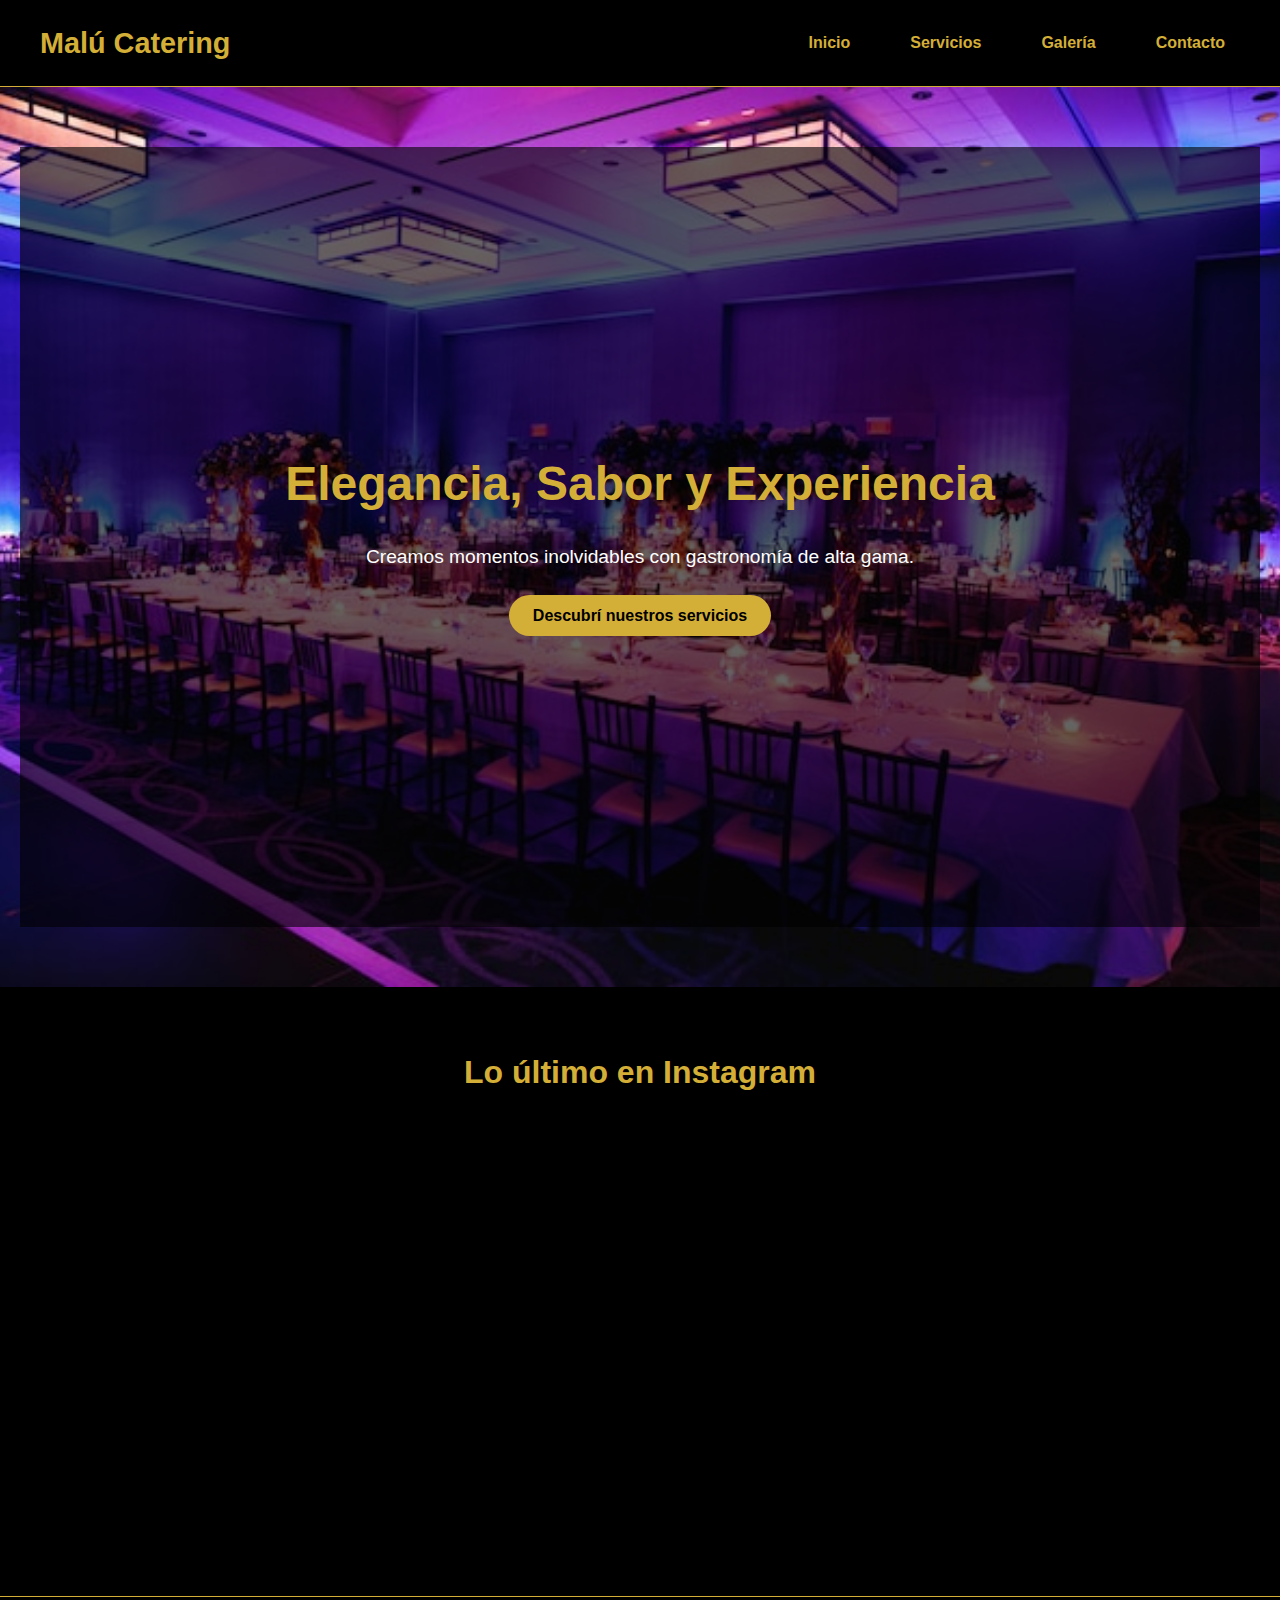
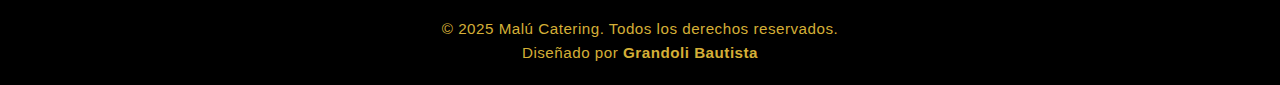
<file: index.html>
<!DOCTYPE html>
<html lang="es">
<head>
  <meta charset="UTF-8" />
  <meta name="viewport" content="width=device-width, initial-scale=1.0"/>
  <title>Malú Catering</title>
  <link rel="stylesheet" href="style.css"/>
</head>
<body>
    <header class="main-header">
      <div class="logo">Malú Catering</div>

      <nav class="nav" id="nav">
         <ul id="nav-list">
          <li><a href="index.html">Inicio</a></li>
          <li><a href="servicios.html">Servicios</a></li>
          <li><a href="galeria.html">Galería</a></li>
          <li><a href="contacto.html">Contacto</a></li>
        </ul>
      </nav>

      <div class="hamburger" id="hamburger">
       <span></span>
       <span></span>
       <span></span>
      </div>
    </header>

    <section id="inicio" class="hero">
        <div class="overlay">
            <div class="hero-content">
              <h2>Elegancia, Sabor y Experiencia</h2>
              <p>Creamos momentos inolvidables con gastronomía de alta gama.</p>
              <a href="servicios.html" class="btn-cta">Descubrí nuestros servicios</a>
            </div>
       </div>
    </section>
    <section class="instagram-feed">
      <h2>Lo último en Instagram</h2>
      <!-- SnapWidget -->
      <script src="https://snapwidget.com/js/snapwidget.js"></script>
      <iframe src="https://snapwidget.com/embed/1097097"
        class="snapwidget-widget"
        allowtransparency="true"
        frameborder="0"
        scrolling="no"
        style="border:none; overflow:hidden; width:100%; height:400px;"
        title="Posts from Instagram"></iframe>
    </section>

  

    <footer class="main-footer">
     <p>&copy; 2025 Malú Catering. Todos los derechos reservados.</p>
     <p>Diseñado por <a href="https://www.instagram.com/bautigrrandoli?igsh=dHdkeDN2Y3A5bGRh" target="_blank">Grandoli Bautista</a></p>
    </footer>

  <script src="script.js"></script>
  
</body>
</html>
</file>
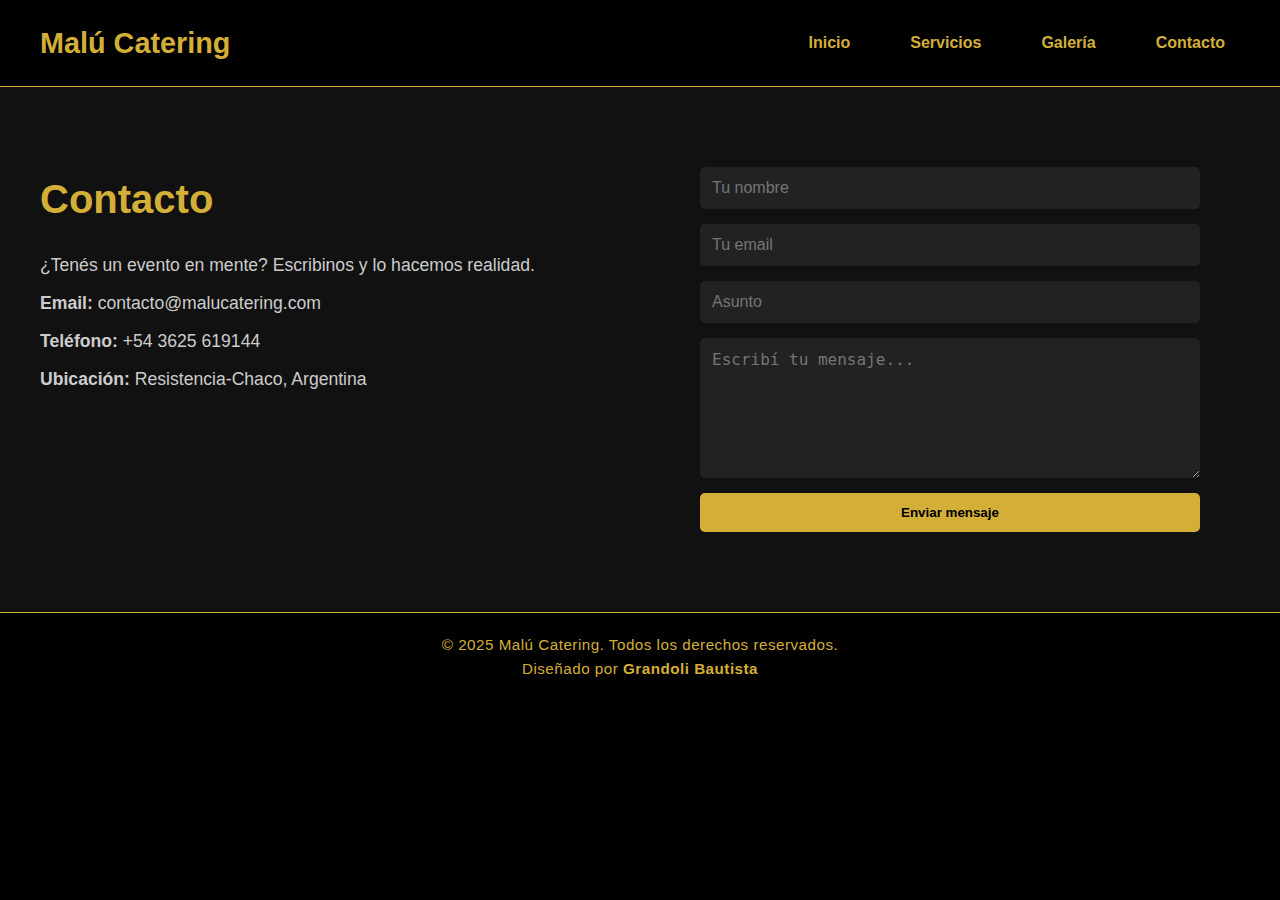
<file: contacto.html>
<!DOCTYPE html>
<html lang="es">
<head>
  <meta charset="UTF-8" />
  <meta name="viewport" content="width=device-width, initial-scale=1.0"/>
  <title>Malú Catering - Contacto</title>
  <link rel="stylesheet" href="style.css"/>
</head>
<body>
   <header class="main-header">
      <div class="logo">Malú Catering</div>

      <nav class="nav" id="nav">
        <ul>
          <li><a href="index.html">Inicio</a></li>
          <li><a href="servicios.html">Servicios</a></li>
          <li><a href="galeria.html">Galería</a></li>
          <li><a href="contacto.html">Contacto</a></li>
        </ul>
      </nav>

      <div class="hamburger" id="hamburger">
       <span></span>
       <span></span>
       <span></span>
      </div>
    </header>
  <main class="contacto-section">
    <div class="contacto-container">
      <div class="contacto-info">
        <h2>Contacto</h2>
        <p>¿Tenés un evento en mente? Escribinos y lo hacemos realidad.</p>
        <p><strong>Email:</strong> contacto@malucatering.com</p>
        <p><strong>Teléfono:</strong> +54 3625 619144</p>
        <p><strong>Ubicación:</strong> Resistencia-Chaco, Argentina</p>
      </div>

      <div class="contacto-form">
        <form action="https://formspree.io/f/xdkgvngg" method="post">
          <input type="text" name="nombre" placeholder="Tu nombre" required />
          <input type="email" name="email" placeholder="Tu email" required />
          <input type="text" name="asunto" placeholder="Asunto" />
          <textarea name="mensaje" placeholder="Escribí tu mensaje..." required></textarea>
          <button type="submit">Enviar mensaje</button>
        </form>
      </div>
    </div>
  </main>

  <footer class="main-footer">
     <p>&copy; 2025 Malú Catering. Todos los derechos reservados.</p>
     <p>Diseñado por <a href="https://www.instagram.com/bautigrrandoli?igsh=dHdkeDN2Y3A5bGRh" target="_blank">Grandoli Bautista</a></p>
    </footer>


  <script src="script.js"></script>
</body>
</html>
</file>
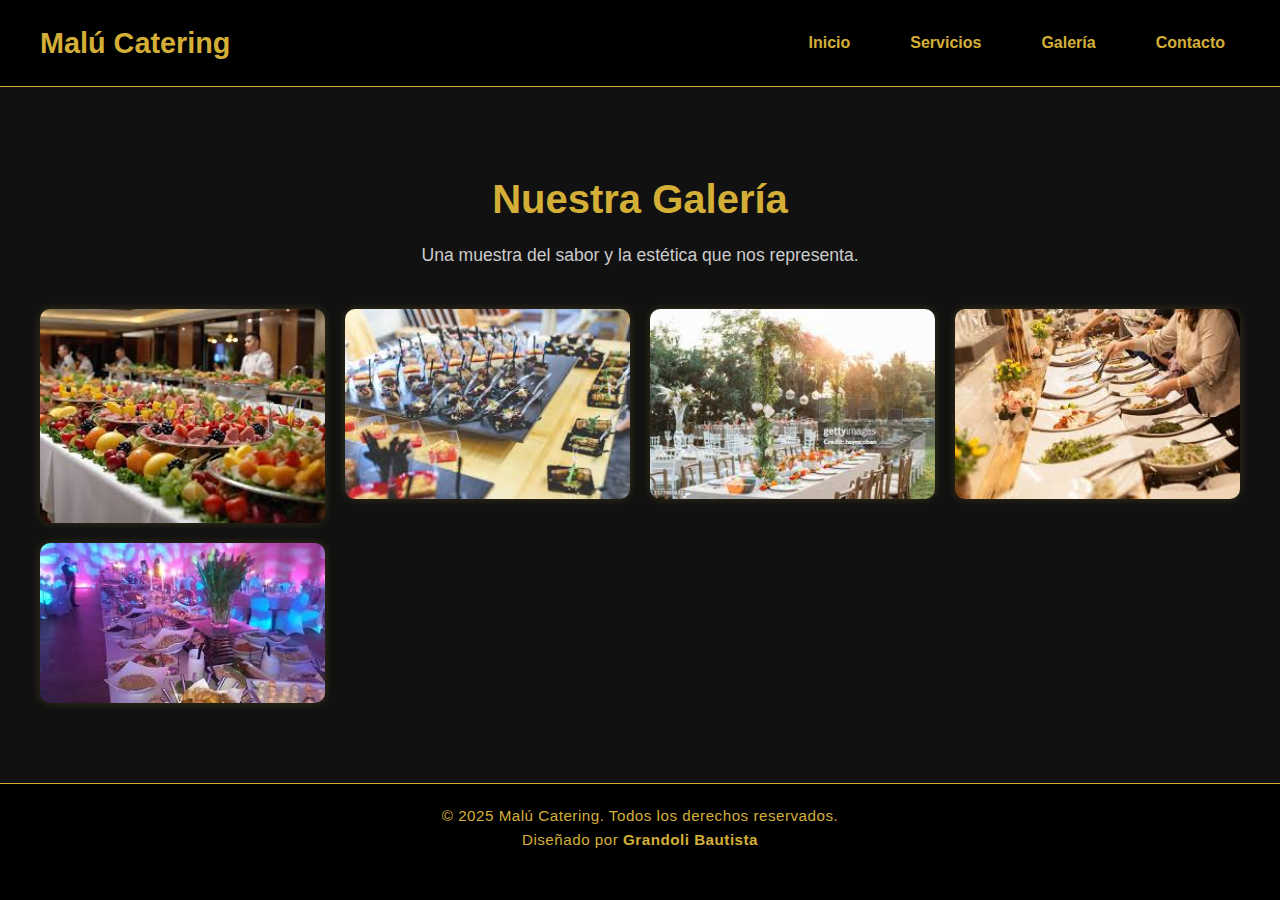
<file: galeria.html>
<!DOCTYPE html>
<html lang="es">
<head>
  <meta charset="UTF-8" />
  <meta name="viewport" content="width=device-width, initial-scale=1.0"/>
  <title>Malú Catering - Galería</title>
  <link rel="stylesheet" href="style.css"/>
</head>
<body>

 <header class="main-header">
      <div class="logo">Malú Catering</div>

      <nav class="nav" id="nav">
        <ul>
          <li><a href="index.html">Inicio</a></li>
          <li><a href="servicios.html">Servicios</a></li>
          <li><a href="galeria.html">Galería</a></li>
          <li><a href="contacto.html">Contacto</a></li>
        </ul>
      </nav>

      <div class="hamburger" id="hamburger">
       <span></span>
       <span></span>
       <span></span>
      </div>
    </header>

  <main class="galeria-section">
    <h2>Nuestra Galería</h2>
    <p class="galeria-descripcion">Una muestra del sabor y la estética que nos representa.</p>
    <div class="galeria-grid">
      <img src="img1.jpg" alt="Evento elegante" />
      <img src="img2.jpg" alt="Mesa dulce" />
      <img src="img3.jpg" alt="Pernil en vivo" />
      <img src="img4.jpg" alt="Decoración exclusiva" />
      <img src="img5.jpg" alt="Bocados gourmet" />
      
    </div>
  </main>

  <footer class="main-footer">
     <p>&copy; 2025 Malú Catering. Todos los derechos reservados.</p>
     <p>Diseñado por <a href="https://www.instagram.com/bautigrrandoli?igsh=dHdkeDN2Y3A5bGRh" target="_blank">Grandoli Bautista</a></p>
    </footer>

  <script src="script.js"></script>
</body>
</html>
</file>
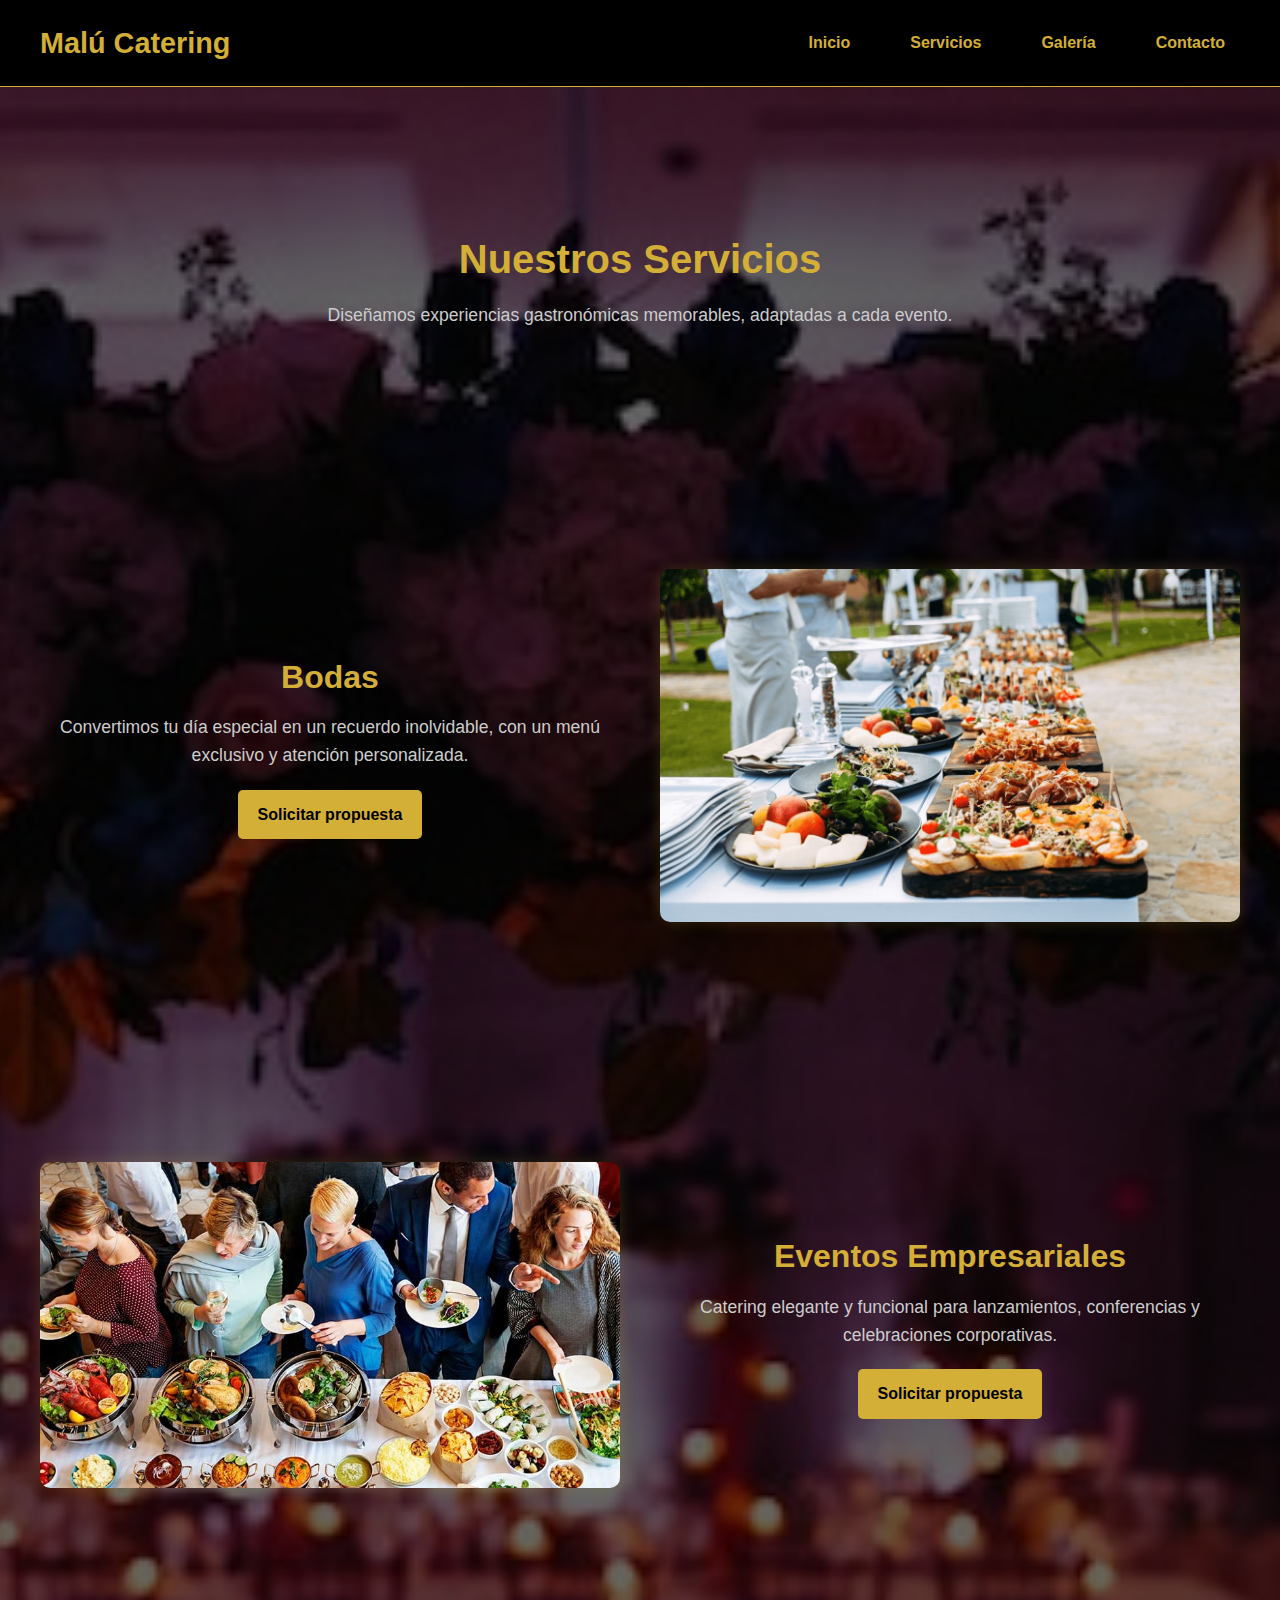
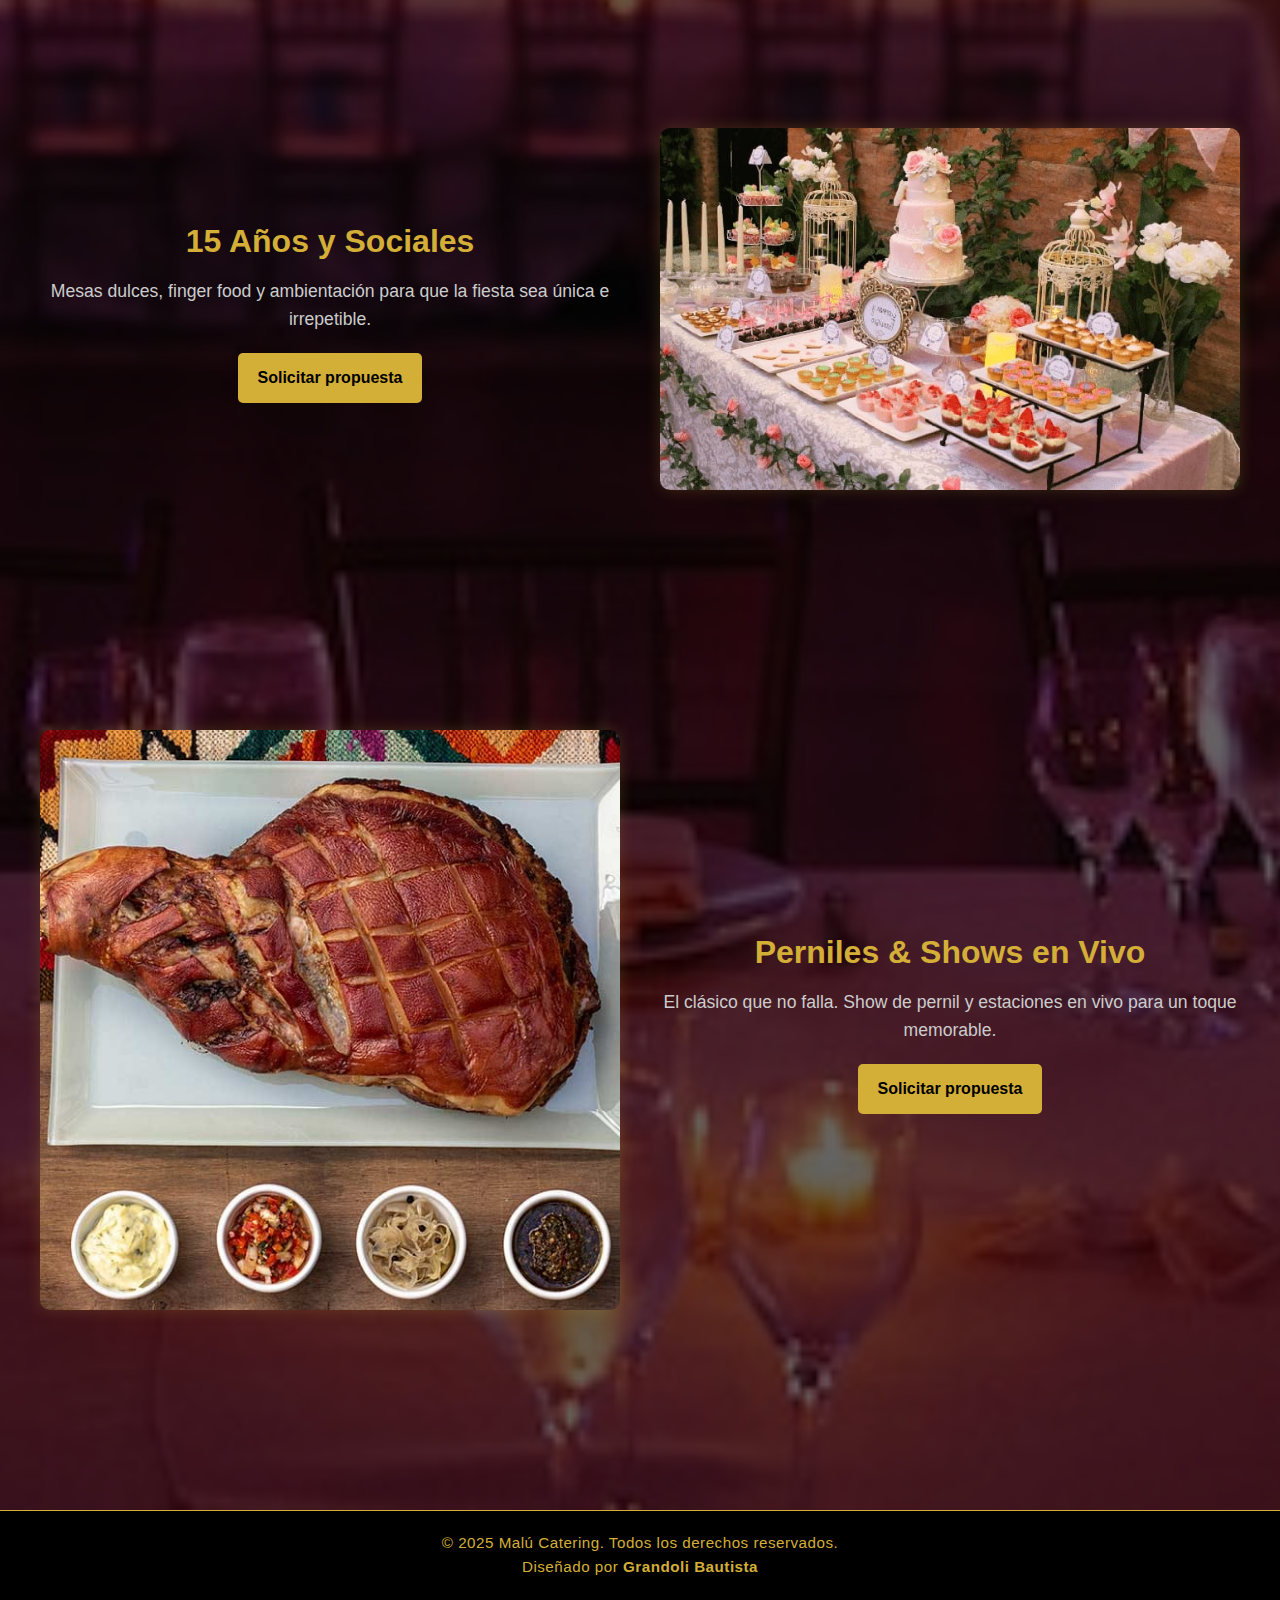
<file: servicios.html>
<!DOCTYPE html>
<html lang="es">
<head>
  <meta charset="UTF-8" />
  <meta name="viewport" content="width=device-width, initial-scale=1.0"/>
  <title>Malú Catering - Servicios</title>
  <link rel="stylesheet" href="style.css"/>
</head>
<body>

  <header class="main-header">
      <div class="logo">Malú Catering</div>

      <nav class="nav" id="nav">
        <ul>
          <li><a href="index.html">Inicio</a></li>
          <li><a href="servicios.html">Servicios</a></li>
          <li><a href="galeria.html">Galería</a></li>
          <li><a href="contacto.html">Contacto</a></li>
        </ul>
      </nav>

      <div class="hamburger" id="hamburger">
       <span></span>
       <span></span>
       <span></span>
      </div>
    </header>

  <main class="servicios-section">
    <section class="servicios-intro">
      <h2>Nuestros Servicios</h2>
      <p>Diseñamos experiencias gastronómicas memorables, adaptadas a cada evento.</p>
    </section>

    <section class="servicio">
      <div class="servicio-texto">
        <h3>Bodas</h3>
        <p>Convertimos tu día especial en un recuerdo inolvidable, con un menú exclusivo y atención personalizada.</p>
        <a href="contacto.html" class="btn-dorado">Solicitar propuesta</a>
      </div>
      <div class="servicio-img">
        <img src="bodas.jpg" alt="Servicio de bodas" />
      </div>
    </section>

    <section class="servicio reverso">
      <div class="servicio-texto">
        <h3>Eventos Empresariales</h3>
        <p>Catering elegante y funcional para lanzamientos, conferencias y celebraciones corporativas.</p>
        <a href="contacto.html" class="btn-dorado">Solicitar propuesta</a>
      </div>
      <div class="servicio-img">
        <img src="empresa.jpg" alt="Eventos empresariales" />
      </div>
    </section>

    <section class="servicio">
      <div class="servicio-texto">
        <h3>15 Años y Sociales</h3>
        <p>Mesas dulces, finger food y ambientación para que la fiesta sea única e irrepetible.</p>
        <a href="contacto.html" class="btn-dorado">Solicitar propuesta</a>
      </div>
      <div class="servicio-img">
        <img src="15anos.jpg" alt="Fiestas sociales" />
      </div>
    </section>

    <section class="servicio reverso">
      <div class="servicio-texto">
        <h3>Perniles & Shows en Vivo</h3>
        <p>El clásico que no falla. Show de pernil y estaciones en vivo para un toque memorable.</p>
        <a href="contacto.html" class="btn-dorado">Solicitar propuesta</a>
      </div>
      <div class="servicio-img">
        <img src="pernil.jpg" alt="Pernil en vivo" />
      </div>
    </section>
  </main>

  <footer class="main-footer">
     <p>&copy; 2025 Malú Catering. Todos los derechos reservados.</p>
     <p>Diseñado por <a href="https://www.instagram.com/bautigrrandoli?igsh=dHdkeDN2Y3A5bGRh" target="_blank">Grandoli Bautista</a></p>
    </footer>


  <script src="script.js"></script>
</body>
</html>
</file>
<file: style.css>
/* === RESET Y BASE === */
* {
  margin: 0;
  padding: 0;
  box-sizing: border-box;
}

body {
  font-family: 'Segoe UI', sans-serif;
  line-height: 1.6;
  background-color: #111;
  color: #fff;
}

img {
  max-width: 100%;
  height: auto;
  display: block;
}

a {
  text-decoration: none;
  color: inherit;
}

body {
  margin: 0;
  font-family: 'Segoe UI', Tahoma, Geneva, Verdana, sans-serif;
  background-color: #000000;
  color: #FFFFFF;
}

header {
  background-color: #000000;
  padding: 20px;
  text-align: center;
}

nav h1 {
  color: #D4AF37;
}

nav ul {
  list-style: none;
  padding: 0;
}

nav ul li {
  display: inline-block;
  margin: 0 15px;
}

nav ul li a {
  color: #FFFFFF;
  text-decoration: none;
}

section {
  padding: 60px 20px;
  text-align: center;
}

section h2 {
  color: #D4AF37;
}

footer {
  background-color: #000000;
  text-align: center;
  padding: 20px;
}

.hero {
  background-image: url('tu-imagen-de-fondo.jpg');
  background-size: cover;
  background-position: center;
  height: 100vh;
  position: relative;
  display: flex;
  align-items: center;
  justify-content: center;
}

.overlay {
  background-color: rgba(0, 0, 0, 0.6);
  width: 100%;
  height: 100%;
  display: flex;
  align-items: center;
  justify-content: center;
}

.hero-content {
  text-align: center;
  color: #fff;
  animation: fadeInUp 1s ease-out;
}

.hero-content h2 {
  font-size: 3rem;
  color: #D4AF37;
  margin-bottom: 20px;
}

.hero-content p {
  font-size: 1.2rem;
  margin-bottom: 30px;
}

.btn-cta {
  background-color: #D4AF37;
  color: #000;
  padding: 12px 24px;
  text-decoration: none;
  font-weight: bold;
  border-radius: 30px;
  transition: background-color 0.3s ease;
}

.btn-cta:hover {
  background-color: #b7972b;
}

/* Animación suave */
@keyframes fadeInUp {
  0% {
    opacity: 0;
    transform: translateY(20px);
  }
  100% {
    opacity: 1;
    transform: translateY(0);
  }
}

/* === SECCIONES GENERALES === */
.content-section {
  padding: 80px 20px;
  text-align: center;
}

.content-section h2 {
  font-size: 2.5rem;
  color: #D4AF37;
  margin-bottom: 20px;
}

.content-section p {
  max-width: 800px;
  margin: auto;
  font-size: 1.1rem;
  line-height: 1.6;
}

/* === GALERÍA === */
.galeria-imagenes {
  display: grid;
  grid-template-columns: repeat(auto-fit, minmax(250px, 1fr));
  gap: 20px;
  margin-top: 30px;
  padding: 0 20px;
}

.galeria-imagenes img {
  width: 100%;
  border-radius: 12px;
  box-shadow: 0 0 10px rgba(212, 175, 55, 0.3);
}

/* === TESTIMONIOS === */
blockquote {
  font-style: italic;
  margin: 30px auto;
  max-width: 700px;
  color: #D4AF37;
  font-size: 1.2rem;
  padding: 20px;
  border-left: 4px solid #D4AF37;
}

/* === FORMULARIO DE CONTACTO === */
form {
  display: flex;
  flex-direction: column;
  max-width: 500px;
  margin: auto;
  gap: 15px;
}

form input,
form textarea {
  padding: 10px;
  border-radius: 5px;
  border: none;
  background-color: #222;
  color: #fff;
}

form textarea {
  resize: vertical;
  min-height: 120px;
}

form button {
  padding: 12px;
  background-color: #D4AF37;
  color: #000;
  font-weight: bold;
  border: none;
  border-radius: 5px;
  cursor: pointer;
}

form button:hover {
  background-color: #bfa232;
}

/* === HEADER MEJORADO === */
.main-header {
  background-color: #000;
  border-bottom: 1px solid #D4AF37;
  padding: 20px 0;
  position: sticky;
  top: 0;
  z-index: 100;
}

.container-header {
  max-width: 1200px;
  margin: 0 auto;
  padding: 0 30px;
  display: flex;
  justify-content: space-between;
  align-items: center;
}

.logo a {
  font-size: 2rem;
  color: #D4AF37;
  font-weight: bold;
  text-transform: uppercase;
  letter-spacing: 1px;
}

.nav-links {
  list-style: none;
  display: flex;
  gap: 30px;
}

.nav-links li a {
  color: #fff;
  font-size: 1rem;
  font-weight: 500;
  padding: 5px;
  position: relative;
  transition: color 0.3s ease;
}

.nav-links li a::after {
  content: "";
  position: absolute;
  width: 0%;
  height: 2px;
  background: #D4AF37;
  left: 0;
  bottom: -4px;
  transition: width 0.3s ease;
}

.nav-links li a:hover {
  color: #D4AF37;
}

.nav-links li a:hover::after {
  width: 100%;
}

/* === FOOTER MEJORADO === */
.main-footer {
  background-color: #000;
  color: #fff;
  padding: 60px 20px 30px;
  border-top: 1px solid #D4AF37;
  font-size: 0.95rem;
}

.footer-container {
  max-width: 1200px;
  margin: auto;
  display: grid;
  grid-template-columns: repeat(auto-fit, minmax(220px, 1fr));
  gap: 40px;
}

.footer-logo h3 {
  color: #D4AF37;
  font-size: 1.6rem;
  margin-bottom: 10px;
}

.footer-logo p {
  color: #ccc;
}

.footer-links h4,
.footer-contacto h4 {
  color: #D4AF37;
  margin-bottom: 10px;
  font-size: 1.1rem;
}

.footer-links ul {
  list-style: none;
  padding: 0;
}

.footer-links ul li {
  margin-bottom: 8px;
}

.footer-links ul li a {
  color: #ccc;
  transition: color 0.3s;
}

.footer-links ul li a:hover {
  color: #D4AF37;
}

.footer-contacto p {
  margin: 6px 0;
  color: #ccc;
}

.footer-redes a img {
  width: 24px;
  margin-right: 10px;
  opacity: 0.8;
  transition: opacity 0.3s;
}

.footer-redes a img:hover {
  opacity: 1;
}

.footer-bottom {
  text-align: center;
  margin-top: 40px;
  color: #666;
  font-size: 0.85rem;
}

/* === CONTACTO === */
.contacto-section {
  background-color: #111;
  color: #fff;
  padding: 80px 20px;
}

.contacto-container {
  max-width: 1200px;
  margin: auto;
  display: grid;
  grid-template-columns: repeat(auto-fit, minmax(300px, 1fr));
  gap: 40px;
  align-items: start;
}

.contacto-info h2 {
  color: #D4AF37;
  font-size: 2.5rem;
  margin-bottom: 20px;
}

.contacto-info p {
  font-size: 1.1rem;
  margin-bottom: 10px;
  color: #ccc;
}

.contacto-form form {
  display: flex;
  flex-direction: column;
  gap: 15px;
}

.contacto-form input,
.contacto-form textarea {
  background-color: #222;
  color: #fff;
  border: none;
  padding: 12px;
  border-radius: 5px;
  font-size: 1rem;
}

.contacto-form textarea {
  resize: vertical;
  min-height: 140px;
}

.contacto-form button {
  background-color: #D4AF37;
  color: #000;
  padding: 12px;
  font-weight: bold;
  border: none;
  border-radius: 5px;
  cursor: pointer;
  transition: background 0.3s;
}

.contacto-form button:hover {
  background-color: #bfa232;
}

/* === GALERÍA === */
.galeria-section {
  background-color: #111;
  color: #fff;
  padding: 80px 20px;
  text-align: center;
}

.galeria-section h2 {
  color: #D4AF37;
  font-size: 2.5rem;
  margin-bottom: 10px;
}

.galeria-descripcion {
  font-size: 1.1rem;
  color: #ccc;
  margin-bottom: 40px;
}

.galeria-grid {
  display: grid;
  grid-template-columns: repeat(auto-fit, minmax(250px, 1fr));
  gap: 20px;
  max-width: 1200px;
  margin: auto;
}

.galeria-grid img {
  width: 100%;
  height: auto;
  border-radius: 10px;
  object-fit: cover;
  box-shadow: 0 0 10px rgba(212, 175, 55, 0.2);
  transition: transform 0.3s, box-shadow 0.3s;
}

.galeria-grid img:hover {
  transform: scale(1.03);
  box-shadow: 0 0 15px rgba(212, 175, 55, 0.5);
}

/* === SERVICIOS === */
.servicios-section {
  position: relative;
  background-image: url('fondo-srv.jpg'); /* Cambiá por tu imagen */
  background-size: cover;
  background-position: center;
  background-repeat: no-repeat;
  min-height: 100vh;
  padding: 80px 20px;
  color: #fff;
  overflow: hidden;
  display: flex;
  flex-direction: column;
  gap: 60px;
}

/* Overlay oscuro */
.servicios-section::before {
  content: "";
  position: absolute;
  top: 0; left: 0;
  width: 100%;
  height: 100%;
  background: rgba(0, 0, 0, 0.6); /* ajustá la opacidad si querés */
  z-index: 1;
}

/* Para que todo lo que escribas adentro se vea encima */
.servicios-section > * {
  position: relative;
  z-index: 2;
}

.servicios-intro {
  text-align: center;
  margin-bottom: 60px;
  
  
}


.servicios-intro h2 {
  color: #D4AF37;
  font-size: 2.5rem;
}

.servicios-intro p {
  color: #ccc;
  font-size: 1.1rem;
  margin-top: 10px;
}

.servicio {
  display: flex;
  flex-wrap: wrap;
  gap: 40px;
  margin-bottom: 60px;
  align-items: center;
}

.servicio.reverso {
  flex-direction: row-reverse;
}

.servicio-texto {
  flex: 1;
  min-width: 300px;
}

.servicio-texto h3 {
  font-size: 2rem;
  color: #D4AF37;
  margin-bottom: 10px;
}

.servicio-texto p {
  color: #ccc;
  font-size: 1.1rem;
  margin-bottom: 20px;
}

.servicio-img {
  flex: 1;
  min-width: 300px;
}

.servicio-img img {
  width: 100%;
  border-radius: 10px;
  object-fit: cover;
  box-shadow: 0 0 15px rgba(212, 175, 55, 0.2);
}

.btn-dorado {
  background-color: #D4AF37;
  color: #000;
  padding: 12px 20px;
  font-weight: bold;
  border-radius: 5px;
  text-decoration: none;
  display: inline-block;
  transition: background 0.3s;
}

.btn-dorado:hover {
  background-color: #bfa232;
}

/* === CONTAINER GENERAL === */
main, header, footer {
  width: 100%;
  padding: 20px;
}

@media (min-width: 768px) {
  main, header, footer {
    padding: 40px 60px;
  }
}

@media (max-width: 768px) {
  .servicio, .servicio.reverso {
    flex-direction: column !important;
  }

  .main-header nav {
    justify-content: center;
  }

  .contacto-container {
    grid-template-columns: 1fr;
  }

  footer {
    text-align: center;
  }
}

.galeria-grid, .servicios-grid {
  display: grid;
  gap: 20px;
  grid-template-columns: repeat(auto-fit, minmax(250px, 1fr));
}

/* === HEADER BASE === */
.main-header {
  background-color: #000;
  color: #fff;
  display: flex;
  justify-content: space-between;
  align-items: center;
  padding: 20px 40px;
  position: relative;
  z-index: 100;
}

.logo {
  font-size: 1.8rem;
  font-weight: bold;
  color: #D4AF37;
}

/* === NAV === */
.nav ul {
  display: flex;
  gap: 30px;
  list-style: none;
}

.nav a {
  color: #D4AF37;
  font-weight: bold;
  transition: color 0.3s;
}

.nav a:hover {
  color: #fff;
}

/* === HAMBURGER === */
.hamburger {
  display: none;
  flex-direction: column;
  gap: 6px;
  cursor: pointer;
}

.hamburger span {
  width: 25px;
  height: 3px;
  background-color: #D4AF37;
  transition: 0.3s;
}

/* === RESPONSIVE === */
@media (max-width: 768px) {
  .hamburger {
    display: flex;
  }

  .nav ul {
    flex-direction: column;
    gap: 20px;
    position: absolute;
    top: 70px;
    right: 20px;
    background-color: #111;
    padding: 20px;
    border-radius: 10px;
    display: none;
  }

  .nav ul.active {
    display: flex;
  }
}

.main-footer a {
  color: #D4AF37;
  font-weight: bold;
  text-decoration: none;
  transition: color 0.3s;
}

.main-footer a:hover {
  color: #fff;
}

.main-footer {
  background-color: #000;
  color: #D4AF37;
  text-align: center;
  padding: 20px;
  font-size: 0.95rem;
  letter-spacing: 0.5px;
}

.instagram-feed {
  background-color: #000;
  padding: 60px 20px;
  text-align: center;
  color: #D4AF37;
}

.instagram-feed h2 {
  margin-bottom: 30px;
  font-size: 2rem;
  font-weight: bold;
}

/* ======= MENÚ DESKTOP ======= */
.nav {
  display: flex;
  gap: 30px;
}

#nav-list {
  display: flex;
  list-style: none;
  gap: 30px;
}

#nav-list li a {
  text-decoration: none;
  color: #D4AF37;
  font-weight: bold;
}

/* ======= MENÚ HAMBURGUESA ======= */
.hamburger {
  display: none;
  flex-direction: column;
  cursor: pointer;
  gap: 5px;
}

.hamburger span {
  height: 3px;
  width: 25px;
  background: #D4AF37;
  display: block;
}

/* ======= RESPONSIVE ======= */
@media (max-width: 768px) {
  .hamburger {
    display: flex;
  }

  .nav {
    display: none;
    position: absolute;
    top: 70px;
    right: 0;
    background-color: #000;
    width: 100%;
    text-align: center;
    flex-direction: column;
    gap: 20px;
    padding: 20px 0;
  }

  .nav.active {
    display: flex;
  }

  #nav-list {
    flex-direction: column;
    gap: 15px;
  }
}
</file>
